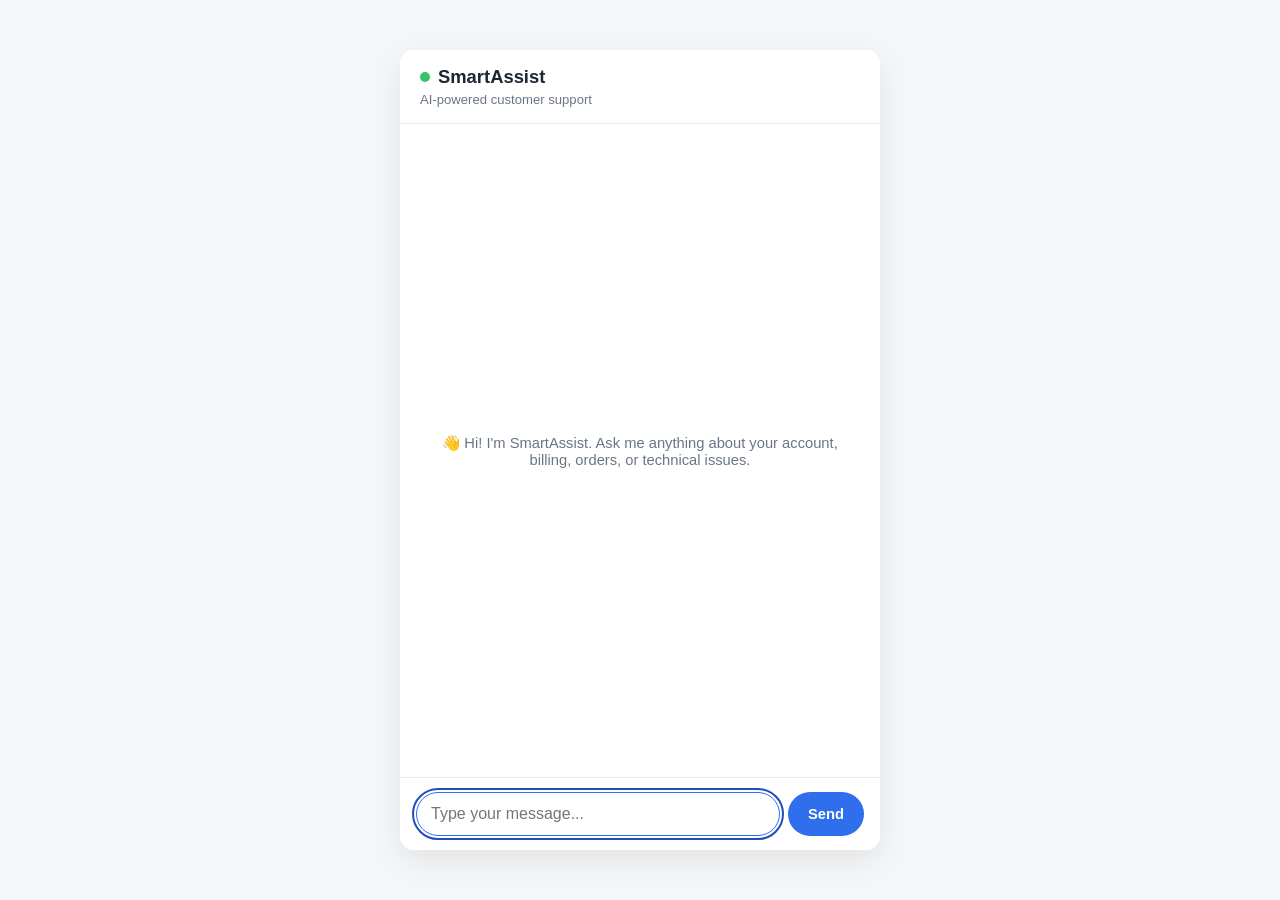
<file: frontend/index.html>
<!DOCTYPE html>
<html lang="en">
<head>
  <meta charset="UTF-8" />
  <meta name="viewport" content="width=device-width, initial-scale=1.0" />
  <title>SmartAssist — Customer Support</title>
  <link rel="stylesheet" href="style.css" />
</head>
<body>
  <div class="app">
    <header class="app-header">
      <div class="brand">
        <span class="brand-dot" aria-hidden="true"></span>
        <h1>SmartAssist</h1>
      </div>
      <p class="brand-subtitle">AI-powered customer support</p>
    </header>

    <main class="chat-window" id="chat-window" aria-live="polite" aria-label="Conversation">
      <div class="empty-state" id="empty-state">
        <p>👋 Hi! I'm SmartAssist. Ask me anything about your account, billing, orders, or technical issues.</p>
      </div>
    </main>

    <div class="typing-indicator" id="typing-indicator" hidden>
      <span class="typing-dot"></span>
      <span class="typing-dot"></span>
      <span class="typing-dot"></span>
      <span class="typing-label">SmartAssist is typing...</span>
    </div>

    <div class="error-banner" id="error-banner" role="alert" hidden></div>

    <form class="composer" id="composer">
      <label for="message-input" class="sr-only">Type your message</label>
      <input
        type="text"
        id="message-input"
        name="message"
        placeholder="Type your message..."
        autocomplete="off"
        aria-label="Type your message"
      />
      <button type="submit" id="send-button" aria-label="Send message">Send</button>
    </form>
  </div>

  <script src="app.js"></script>
</body>
</html>
</file>
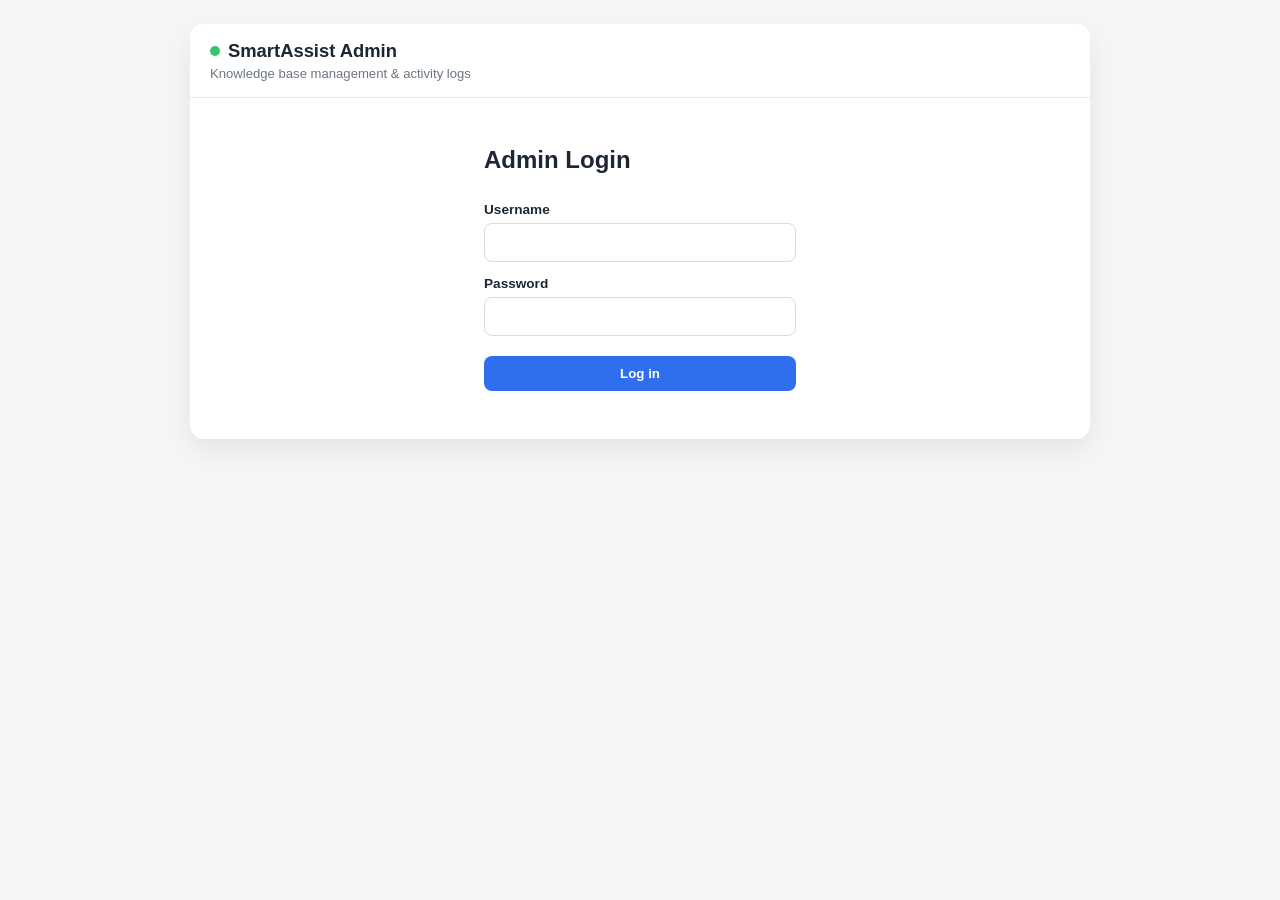
<file: frontend/admin.html>
<!DOCTYPE html>
<html lang="en">
<head>
  <meta charset="UTF-8" />
  <meta name="viewport" content="width=device-width, initial-scale=1.0" />
  <title>SmartAssist — Admin</title>
  <link rel="stylesheet" href="style.css" />
  <link rel="stylesheet" href="admin.css" />
</head>
<body class="admin-body">
  <div class="admin-app">
    <header class="app-header">
      <div class="brand">
        <span class="brand-dot" aria-hidden="true"></span>
        <h1>SmartAssist Admin</h1>
      </div>
      <p class="brand-subtitle">Knowledge base management &amp; activity logs</p>
    </header>

    <!-- Login panel -->
    <section id="login-panel" class="panel">
      <h2>Admin Login</h2>
      <form id="login-form">
        <label for="username">Username</label>
        <input type="text" id="username" name="username" autocomplete="username" required />

        <label for="password">Password</label>
        <input type="password" id="password" name="password" autocomplete="current-password" required />

        <button type="submit">Log in</button>
      </form>
      <div id="login-error" class="error-banner" role="alert" hidden></div>
    </section>

    <!-- Admin dashboard (hidden until logged in) -->
    <section id="dashboard" hidden>
      <nav class="admin-tabs" role="tablist">
        <button class="tab-button active" data-tab="kb-tab" role="tab">Knowledge Base</button>
        <button class="tab-button" data-tab="feedback-tab" role="tab">Feedback</button>
        <button class="tab-button" data-tab="logs-tab" role="tab">Logs</button>
        <button id="logout-button" class="tab-button logout" type="button">Log out</button>
      </nav>

      <div id="status-banner" class="status-banner" hidden></div>

      <!-- Knowledge base tab -->
      <div id="kb-tab" class="tab-panel">
        <div class="panel-row">
          <div class="panel-col">
            <h2>Articles</h2>
            <button id="refresh-index-button" type="button" class="secondary-button">Refresh RAG Index</button>
            <ul id="article-list" class="article-list" aria-label="Knowledge base articles"></ul>
          </div>

          <div class="panel-col">
            <h2 id="editor-heading">Add New Article</h2>
            <form id="article-form">
              <label for="article-title">Title</label>
              <input type="text" id="article-title" name="title" required />

              <label for="article-category">Category</label>
              <input type="text" id="article-category" name="category" placeholder="e.g. billing" required />

              <label for="article-content">Content</label>
              <textarea id="article-content" name="content" rows="10" required></textarea>

              <div class="form-actions">
                <button type="submit" id="save-article-button">Create Article</button>
                <button type="button" id="cancel-edit-button" class="secondary-button" hidden>Cancel</button>
              </div>
            </form>
          </div>
        </div>
      </div>

      <!-- Feedback tab (Day 12) -->
      <div id="feedback-tab" class="tab-panel" hidden>
        <h2>Customer Feedback</h2>
        <button id="reload-feedback-button" type="button" class="secondary-button">Reload Feedback</button>
        <table class="logs-table" aria-label="Customer feedback">
          <thead>
            <tr><th>Time</th><th>Session</th><th>Message ID</th><th>Rating</th><th>Comment</th></tr>
          </thead>
          <tbody id="feedback-body"></tbody>
        </table>
      </div>

      <!-- Logs tab -->
      <div id="logs-tab" class="tab-panel" hidden>
        <h2>Recent Admin Activity</h2>
        <button id="reload-logs-button" type="button" class="secondary-button">Reload Logs</button>
        <table class="logs-table" aria-label="Admin activity log">
          <thead>
            <tr><th>Time</th><th>Action</th><th>Detail</th><th>Status</th></tr>
          </thead>
          <tbody id="logs-body"></tbody>
        </table>
      </div>
    </section>
  </div>

  <script src="admin.js"></script>
</body>
</html>
</file>
<file: frontend/style.css>
:root {
  --color-bg: #f4f6f8;
  --color-panel: #ffffff;
  --color-primary: #2f6fed;
  --color-primary-dark: #1e4fbd;
  --color-user-bubble: #2f6fed;
  --color-assistant-bubble: #eef1f5;
  --color-text: #1c2733;
  --color-text-muted: #6b7684;
  --color-error-bg: #fdecec;
  --color-error-text: #a41c1c;
  --radius: 14px;
  font-size: 16px;
}

* {
  box-sizing: border-box;
}

body {
  margin: 0;
  font-family: -apple-system, BlinkMacSystemFont, "Segoe UI", Roboto, Helvetica, Arial, sans-serif;
  background: var(--color-bg);
  color: var(--color-text);
  height: 100vh;
  height: 100dvh; /* Android Chrome: 100vh ignores the URL bar and hides the composer */
  display: flex;
  align-items: center;
  justify-content: center;
}

.app {
  width: 100%;
  max-width: 480px;
  height: 100vh;
  height: 100dvh;
  max-height: 800px;
  background: var(--color-panel);
  display: flex;
  flex-direction: column;
  border-radius: var(--radius);
  overflow: hidden;
  box-shadow: 0 10px 30px rgba(0, 0, 0, 0.08);
}

.app-header {
  padding: 16px 20px;
  border-bottom: 1px solid #e6e9ee;
  background: var(--color-panel);
}

.brand {
  display: flex;
  align-items: center;
  gap: 8px;
}

.brand-dot {
  width: 10px;
  height: 10px;
  border-radius: 50%;
  background: #35c46a;
  display: inline-block;
}

.brand h1 {
  font-size: 1.15rem;
  margin: 0;
}

.brand-subtitle {
  margin: 4px 0 0;
  font-size: 0.82rem;
  color: var(--color-text-muted);
}

.chat-window {
  flex: 1;
  overflow-y: auto;
  padding: 16px 20px;
  display: flex;
  flex-direction: column;
  gap: 10px;
}

.empty-state {
  color: var(--color-text-muted);
  font-size: 0.92rem;
  text-align: center;
  margin: auto 0;
  padding: 12px;
}

.bubble {
  max-width: 78%;
  padding: 10px 14px;
  border-radius: 16px;
  line-height: 1.4;
  font-size: 0.95rem;
  white-space: pre-wrap;
  word-wrap: break-word;
}

.bubble-wrapper {
  display: flex;
  flex-direction: column;
  max-width: 78%;
}

.bubble-wrapper.user {
  align-self: flex-end;
  align-items: flex-end;
}

.bubble-wrapper.assistant {
  align-self: flex-start;
  align-items: flex-start;
}

.bubble-wrapper .bubble {
  max-width: 100%;
}

.bubble.user {
  background: var(--color-user-bubble);
  color: #fff;
  border-bottom-right-radius: 4px;
}

.bubble.assistant {
  background: var(--color-assistant-bubble);
  color: var(--color-text);
  border-bottom-left-radius: 4px;
}

.feedback-controls {
  display: flex;
  gap: 6px;
  margin-top: 4px;
}

.feedback-button {
  background: none;
  border: 1px solid #e6e9ee;
  border-radius: 999px;
  padding: 2px 8px;
  font-size: 0.85rem;
  cursor: pointer;
  line-height: 1.6;
}

.feedback-button:hover:not(:disabled) {
  background: #f0f2f5;
}

.feedback-button:disabled {
  opacity: 0.5;
  cursor: default;
}

.feedback-result {
  font-size: 0.78rem;
  color: var(--color-text-muted);
  padding: 2px 4px;
}

.feedback-result.feedback-error {
  color: var(--color-error-text);
}

.typing-indicator {
  display: flex;
  align-items: center;
  gap: 6px;
  padding: 0 20px 8px;
  color: var(--color-text-muted);
  font-size: 0.85rem;
}

.typing-indicator[hidden] {
  display: none;
}

.typing-dot {
  width: 6px;
  height: 6px;
  border-radius: 50%;
  background: var(--color-text-muted);
  animation: pulse 1.2s infinite ease-in-out;
}

.typing-dot:nth-child(2) {
  animation-delay: 0.2s;
}
.typing-dot:nth-child(3) {
  animation-delay: 0.4s;
}

@keyframes pulse {
  0%, 80%, 100% { opacity: 0.25; }
  40% { opacity: 1; }
}

.error-banner {
  margin: 0 20px 10px;
  padding: 10px 12px;
  background: var(--color-error-bg);
  color: var(--color-error-text);
  border-radius: 10px;
  font-size: 0.88rem;
}

.error-banner[hidden] {
  display: none;
}

.composer {
  display: flex;
  gap: 8px;
  padding: 14px 16px;
  border-top: 1px solid #e6e9ee;
  background: var(--color-panel);
}

.composer input {
  flex: 1;
  padding: 12px 14px;
  border: 1px solid #d7dce2;
  border-radius: 999px;
  font-size: 1rem; /* 16px: avoids mobile browser zoom-on-focus */
  min-height: 44px;
  outline: none;
  transition: border-color 0.15s ease;
}

.composer input:focus-visible {
  border-color: var(--color-primary);
}

.composer button {
  min-height: 44px; /* comfortable tap target */
  touch-action: manipulation;
  padding: 0 20px;
  border: none;
  border-radius: 999px;
  background: var(--color-primary);
  color: #fff;
  font-weight: 600;
  font-size: 0.92rem;
  cursor: pointer;
  transition: background 0.15s ease;
}

.composer button:hover:not(:disabled) {
  background: var(--color-primary-dark);
}

.composer button:disabled {
  opacity: 0.6;
  cursor: not-allowed;
}

.composer button:focus-visible,
.composer input:focus-visible {
  outline: 2px solid var(--color-primary-dark);
  outline-offset: 2px;
}

.sr-only {
  position: absolute;
  width: 1px;
  height: 1px;
  padding: 0;
  margin: -1px;
  overflow: hidden;
  clip: rect(0, 0, 0, 0);
  white-space: nowrap;
  border: 0;
}

/* Responsive: tablet and mobile */
@media (max-width: 600px) {
  body {
    align-items: stretch;
    justify-content: stretch;
  }

  .app {
    max-width: 100%;
    max-height: 100vh;
    max-height: 100dvh;
    border-radius: 0;
  }

  .bubble-wrapper {
    max-width: 88%;
  }
}
</file>
<file: frontend/admin.css>
.admin-body {
  height: auto;
  min-height: 100vh;
  align-items: flex-start;
  padding: 24px 16px;
}

.admin-app {
  width: 100%;
  max-width: 900px;
  margin: 0 auto;
  background: var(--color-panel);
  border-radius: var(--radius);
  box-shadow: 0 10px 30px rgba(0, 0, 0, 0.08);
  overflow: hidden;
}

.panel {
  padding: 24px;
  max-width: 360px;
  margin: 24px auto;
}

.panel h2 {
  margin-top: 0;
}

#login-form,
#article-form {
  display: flex;
  flex-direction: column;
  gap: 6px;
}

#login-form label,
#article-form label {
  font-size: 0.85rem;
  font-weight: 600;
  margin-top: 8px;
}

#login-form input,
#article-form input,
#article-form textarea {
  padding: 10px 12px;
  border: 1px solid #d7dce2;
  border-radius: 8px;
  font-size: 0.95rem;
  font-family: inherit;
}

#login-form button,
#article-form button {
  margin-top: 14px;
  padding: 10px 16px;
  border: none;
  border-radius: 8px;
  background: var(--color-primary);
  color: #fff;
  font-weight: 600;
  cursor: pointer;
}

.secondary-button {
  background: #eef1f5 !important;
  color: var(--color-text) !important;
}

.admin-tabs {
  display: flex;
  gap: 4px;
  padding: 12px 24px 0;
  border-bottom: 1px solid #e6e9ee;
}

.tab-button {
  padding: 10px 16px;
  border: none;
  background: none;
  font-size: 0.9rem;
  font-weight: 600;
  color: var(--color-text-muted);
  cursor: pointer;
  border-bottom: 2px solid transparent;
}

.tab-button.active {
  color: var(--color-primary);
  border-bottom-color: var(--color-primary);
}

.tab-button.logout {
  margin-left: auto;
  color: var(--color-error-text);
}

.tab-panel {
  padding: 20px 24px 28px;
}

.panel-row {
  display: flex;
  gap: 28px;
  flex-wrap: wrap;
}

.panel-col {
  flex: 1;
  min-width: 280px;
}

.article-list {
  list-style: none;
  margin: 12px 0 0;
  padding: 0;
  max-height: 400px;
  overflow-y: auto;
  border: 1px solid #e6e9ee;
  border-radius: 8px;
}

.article-list li {
  padding: 10px 12px;
  border-bottom: 1px solid #f0f2f5;
  cursor: pointer;
  font-size: 0.9rem;
}

.article-list li:last-child {
  border-bottom: none;
}

.article-list li:hover {
  background: #f7f9fb;
}

.article-list .article-category {
  display: block;
  font-size: 0.75rem;
  color: var(--color-text-muted);
}

.form-actions {
  display: flex;
  gap: 8px;
}

.status-banner {
  margin: 12px 24px 0;
  padding: 10px 12px;
  border-radius: 8px;
  font-size: 0.88rem;
  background: #e8f7ee;
  color: #1e7d43;
}

.status-banner.error {
  background: var(--color-error-bg);
  color: var(--color-error-text);
}

.status-banner[hidden] {
  display: none;
}

.logs-table {
  width: 100%;
  border-collapse: collapse;
  margin-top: 12px;
  font-size: 0.85rem;
}

.logs-table th,
.logs-table td {
  text-align: left;
  padding: 8px 10px;
  border-bottom: 1px solid #eef1f5;
}

.logs-table th {
  color: var(--color-text-muted);
  font-weight: 600;
}

@media (max-width: 700px) {
  .panel-row {
    flex-direction: column;
  }
}
</file>
